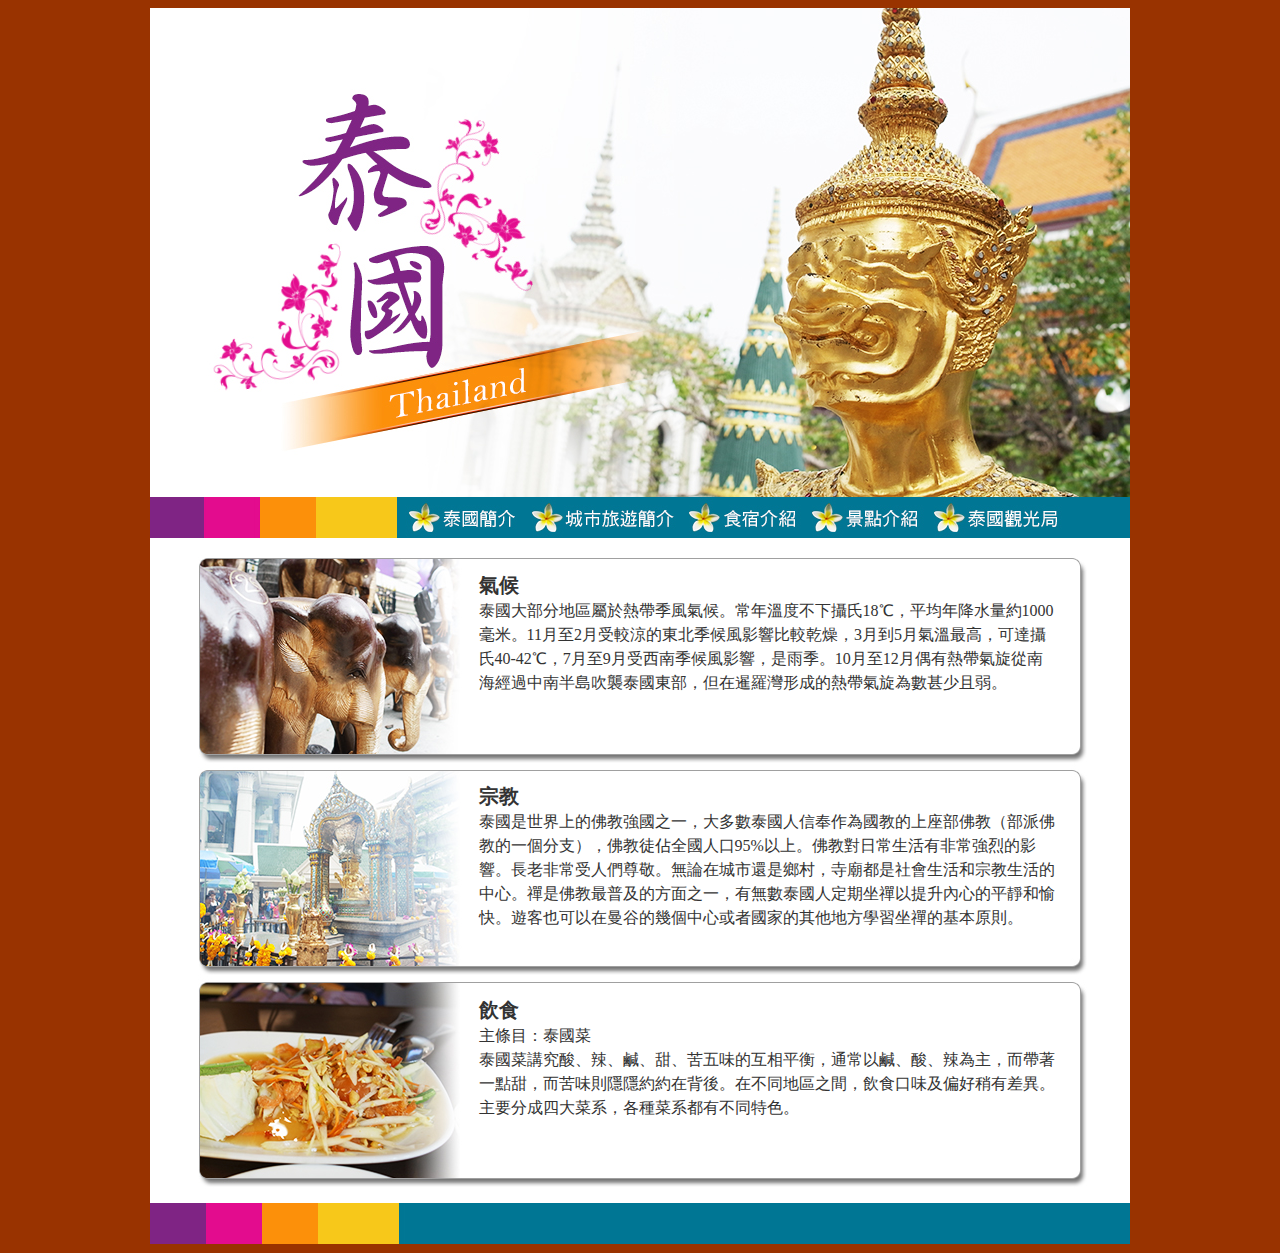
<file: 106/index.html>
<!DOCTYPE html PUBLIC "-//W3C//DTD XHTML 1.0 Transitional//EN" "http://www.w3.org/TR/xhtml1/DTD/xhtml1-transitional.dtd">
<html xmlns="http://www.w3.org/1999/xhtml">
<head>
<title>泰國觀光旅遊資訊</title>
<meta http-equiv="Content-Type" content="text/html; charset=utf-8" />
<style type="text/css">
img {
	margin:0;
	padding:0;
	border:none ;
}

h2 {
	font-size: 20px;
	color:#333 ;
	margin:0;
	padding:0;
}
p {
	font-size:16px ;
	line-height:24px;
	color:#333 ;
	margin:0;
}
</style>
<meta name="keywords" content="泰國,曼谷,四面佛" />
</head>
<body bgcolor="#993300">
<!-- Save for Web Slices (Untitled-1.psd) -->
<table width="981" border="0" align="center" cellpadding="0" cellspacing="0" id="Table_01">
	<tr>
		<td colspan="8">
			<img id="index_01" src="images/index_01.jpg" width="980" height="489" alt="" /></td>
		<td>
			<img src="images/spacer.gif" width="1" height="489" alt="" /></td>
	</tr>
	<tr>
		<td>
			<img id="index_02" src="images/index_02.jpg" width="247" height="41" alt="" /></td>
		<td colspan="2">
			<img id="index_03" src="images/index_03.jpg" width="135" height="41" alt="" /></td>
		<td>
			<img id="index_04" src="images/index_04.jpg" width="157" height="41" alt="" /></td>
		<td>
			<img id="index_05" src="images/index_05.jpg" width="123" height="41" alt="" /></td>
		<td>
			<img id="index_06" src="images/index_06.jpg" width="122" height="41" alt="" /></td>
		<td colspan="2"><a href="http://www.tattpe.org.tw/Main/Main.aspx"><img src="images/index_07.jpg" alt="" name="index_07" width="196" height="41" id="index_07" /></a></td>
		<td>
			<img src="images/spacer.gif" width="1" height="41" alt="" /></td>
	</tr>
	<tr>
		<td colspan="8">
			<img id="index_08" src="images/index_08.jpg" width="980" height="21" alt="" /></td>
		<td>
			<img src="images/spacer.gif" width="1" height="21" alt="" /></td>
	</tr>
	<tr>
		<td colspan="2" rowspan="7">
			<img id="index_09" src="images/index_09.jpg" width="329" height="624" alt="" /></td>
		<td colspan="6">
			<img id="index_10" src="images/index_10.jpg" width="651" height="13" alt="" /></td>
		<td>
			<img src="images/spacer.gif" width="1" height="13" alt="" /></td>
	</tr>
	<tr>
		<td colspan="5" valign="top" bgcolor="#FFFFFF"><h2>氣候<br />
	    </h2>
	    <p>泰國大部分地區屬於熱帶季風氣候。常年溫度不下攝氏18℃，平均年降水量約1000毫米。11月至2月受較涼的東北季候風影響比較乾燥，3月到5月氣溫最高，可達攝氏40-42℃，7月至9月受西南季候風影響，是雨季。10月至12月偶有熱帶氣旋從南海經過中南半島吹襲泰國東部，但在暹羅灣形成的熱帶氣旋為數甚少且弱。</p></td>
		<td rowspan="7">
			<img id="index_12" src="images/index_12.jpg" width="75" height="631" alt="" /></td>
		<td>
			<img src="images/spacer.gif" width="1" height="175" alt="" /></td>
	</tr>
	<tr>
		<td colspan="5">
			<img id="index_13" src="images/index_13.jpg" width="576" height="36" alt="" /></td>
		<td>
			<img src="images/spacer.gif" width="1" height="36" alt="" /></td>
	</tr>
	<tr>
		<td colspan="5" valign="top" bgcolor="#FFFFFF"><h2>宗教<br />
	    </h2>
	    <p>泰國是世界上的佛教強國之一，大多數泰國人信奉作為國教的上座部佛教（部派佛教的一個分支），佛教徒佔全國人口95%以上。佛教對日常生活有非常強烈的影響。長老非常受人們尊敬。無論在城市還是鄉村，寺廟都是社會生活和宗教生活的中心。禪是佛教最普及的方面之一，有無數泰國人定期坐禪以提升內心的平靜和愉快。遊客也可以在曼谷的幾個中心或者國家的其他地方學習坐禪的基本原則。</p></td>
		<td>
			<img src="images/spacer.gif" width="1" height="177" alt="" /></td>
	</tr>
	<tr>
		<td colspan="5">
			<img id="index_15" src="images/index_15.jpg" width="576" height="37" alt="" /></td>
		<td>
			<img src="images/spacer.gif" width="1" height="37" alt="" /></td>
	</tr>
	<tr>
		<td colspan="5" valign="top" bgcolor="#FFFFFF"><h2>飲食<br />
		  </h2>
		  <p>主條目：泰國菜<br />
	    泰國菜講究酸、辣、鹹、甜、苦五味的互相平衡，通常以鹹、酸、辣為主，而帶著一點甜，而苦味則隱隱約約在背後。在不同地區之間，飲食口味及偏好稍有差異。主要分成四大菜系，各種菜系都有不同特色。</p></td>
		<td>
			<img src="images/spacer.gif" width="1" height="173" alt="" /></td>
	</tr>
	<tr>
		<td colspan="5" rowspan="2">
			<img id="index_17" src="images/index_17.jpg" width="576" height="33" alt="" /></td>
		<td>
			<img src="images/spacer.gif" width="1" height="13" alt="" /></td>
	</tr>
	<tr>
		<td colspan="2">
			<img id="index_18" src="images/index_18.jpg" width="329" height="20" alt="" /></td>
		<td>
			<img src="images/spacer.gif" width="1" height="20" alt="" /></td>
	</tr>
	<tr>
		<td colspan="8">
			<img id="index_19" src="images/index_19.jpg" width="980" height="41" alt="" /></td>
		<td>
			<img src="images/spacer.gif" width="1" height="41" alt="" /></td>
	</tr>
	<tr>
		<td>
			<img src="images/spacer.gif" width="247" height="1" alt="" /></td>
		<td>
			<img src="images/spacer.gif" width="82" height="1" alt="" /></td>
		<td>
			<img src="images/spacer.gif" width="53" height="1" alt="" /></td>
		<td>
			<img src="images/spacer.gif" width="157" height="1" alt="" /></td>
		<td>
			<img src="images/spacer.gif" width="123" height="1" alt="" /></td>
		<td>
			<img src="images/spacer.gif" width="122" height="1" alt="" /></td>
		<td>
			<img src="images/spacer.gif" width="121" height="1" alt="" /></td>
		<td>
			<img src="images/spacer.gif" width="75" height="1" alt="" /></td>
		<td></td>
	</tr>
</table>
<!-- End Save for Web Slices -->
</body>
</html>
</file>
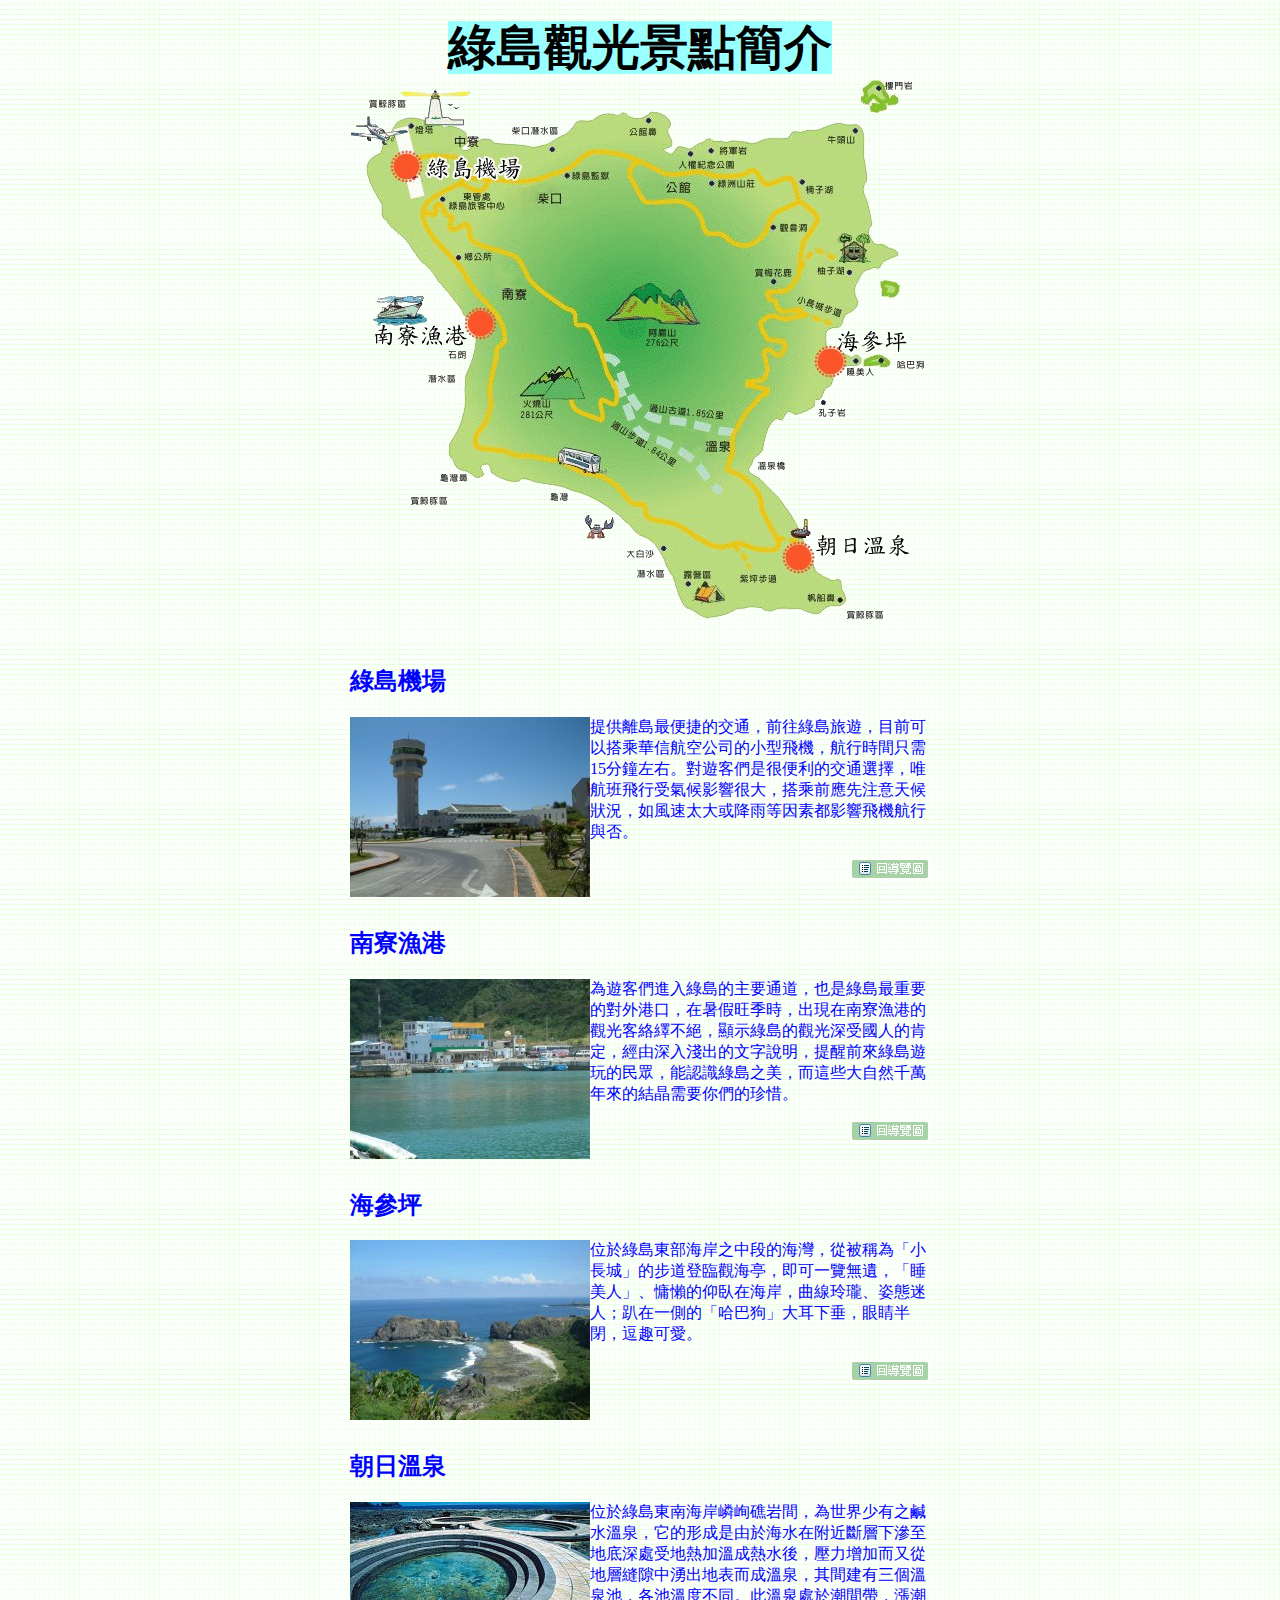
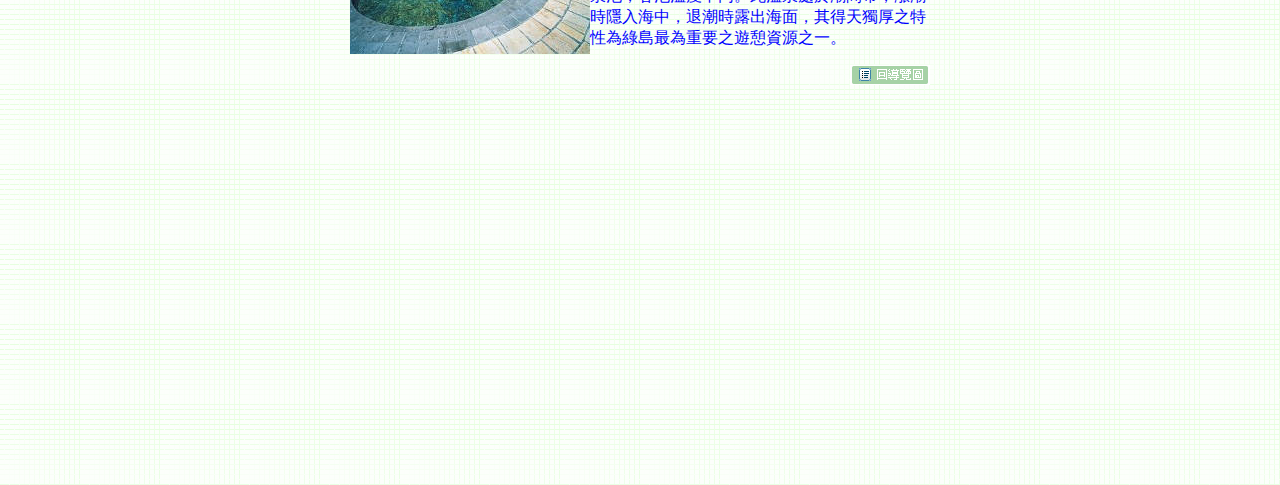
<file: 108/index.html>
<!DOCTYPE html PUBLIC "-//W3C//DTD XHTML 1.0 Transitional//EN" "http://www.w3.org/TR/xhtml1/DTD/xhtml1-transitional.dtd">
<html xmlns="http://www.w3.org/1999/xhtml">
<head>
<meta http-equiv="Content-Type" content="text/html; charset=utf-8" />
<title>綠島旅遊資訊</title>
<style type="text/css">
<!--
#t {
	font: bold 36pt "標楷體";
	color: #000;
	background: #9FF;
}
body,td,th {
	font-size: 12pt;
	color: #00f;
}
body {
	background-image: url(images/bg.gif);
	margin-top: 0px;
}
-->
</style></head>
<body>
<p style="text-align: center"><span  id="t" >綠島觀光景點簡介</span><br />
<a name="top" id="top"></a><img src="images/map.gif" width="579" height="539" usemap="#Map" border="0" />
<map name="Map" id="Map">
  <area shape="circle" coords="53,87,13" href="#a" title="綠島機場"/>
  <area shape="circle" coords="129,245,13" href="#b" title="南寮漁港"/>
  <area shape="circle" coords="480,282,14" href="#c" title="海參坪"/>
  <area shape="circle" coords="449,477,13" href="#d" title="朝日溫泉"/>
</map>
</p>
<table width="600" border="0" align="center" cellpadding="0" cellspacing="10" id="content">
  <tr>
    <td><h2><a name="a" id="a"></a>綠島機場</h2>
    <p><img src="images/p1.jpg" width="240" height="180" align="left" />提供離島最便捷的交通，前往綠島旅遊，目前可以搭乘華信航空公司的小型飛機，航行時間只需15分鐘左右。對遊客們是很便利的交通選擇，唯航班飛行受氣候影響很大，搭乘前應先注意天候狀況，如風速太大或降雨等因素都影響飛機航行與否。</p>
    <p><a href="#top"><img src="images/top.gif" width="80" height="20" title="回導覽圖" border="0" align="right" /></a></p></td>
  </tr>
  <tr>
    <td><h2><a name="b" id="b"></a>南寮漁港</h2>
    <p><img src="images/p2.jpg" width="240" height="180" align="left" />為遊客們進入綠島的主要通道，也是綠島最重要的對外港口，在暑假旺季時，出現在南寮漁港的觀光客絡繹不絕，顯示綠島的觀光深受國人的肯定，經由深入淺出的文字說明，提醒前來綠島遊玩的民眾，能認識綠島之美，而這些大自然千萬年來的結晶需要你們的珍惜。</p>
    <p><a href="#top"><img src="images/top.gif" alt="" width="80" height="20" title="回導覽圖" border="0" align="right" /></a></p></td>
  </tr>
  <tr>
    <td><h2><a name="c" id="c"></a>海參坪</h2>
    <p><img src="images/p3.jpg" width="240" height="180" align="left" />位於綠島東部海岸之中段的海灣，從被稱為「小長城」的步道登臨觀海亭，即可一覽無遺，「睡美人」、慵懶的仰臥在海岸，曲線玲瓏、姿態迷人；趴在一側的「哈巴狗」大耳下垂，眼睛半閉，逗趣可愛。</p>
    <p><a href="#top"><img src="images/top.gif" alt="" width="80" height="20" title="回導覽圖" border="0" align="right" /></a></p></td>
  </tr>
  <tr>
    <td><h2><a name="d" id="d"></a>朝日溫泉</h2>
    <p><img src="images/p4.jpg" width="240" height="152" align="left" />位於綠島東南海岸嶙峋礁岩間，為世界少有之鹹水溫泉，它的形成是由於海水在附近斷層下滲至地底深處受地熱加溫成熱水後，壓力增加而又從地層縫隙中湧出地表而成溫泉，其間建有三個溫泉池，各池溫度不同。此溫泉處於潮間帶，漲潮時隱入海中，退潮時露出海面，其得天獨厚之特性為綠島最為重要之遊憩資源之一。</p>
    <p><a href="#top"><img src="images/top.gif" alt="" width="80" height="20" title="回導覽圖" border="0" align="right" /></a></p></td>
  </tr>
</table>
<p>&nbsp;</p>
<p>&nbsp;</p>
<p>&nbsp;</p>
<p>&nbsp;</p>
<p>&nbsp;</p>
<p>&nbsp;</p>
<p>&nbsp;</p>
<p>&nbsp;</p>
<p>&nbsp;</p>
<p>&nbsp;</p>
<p>&nbsp;</p>
</body>
</html>
</file>
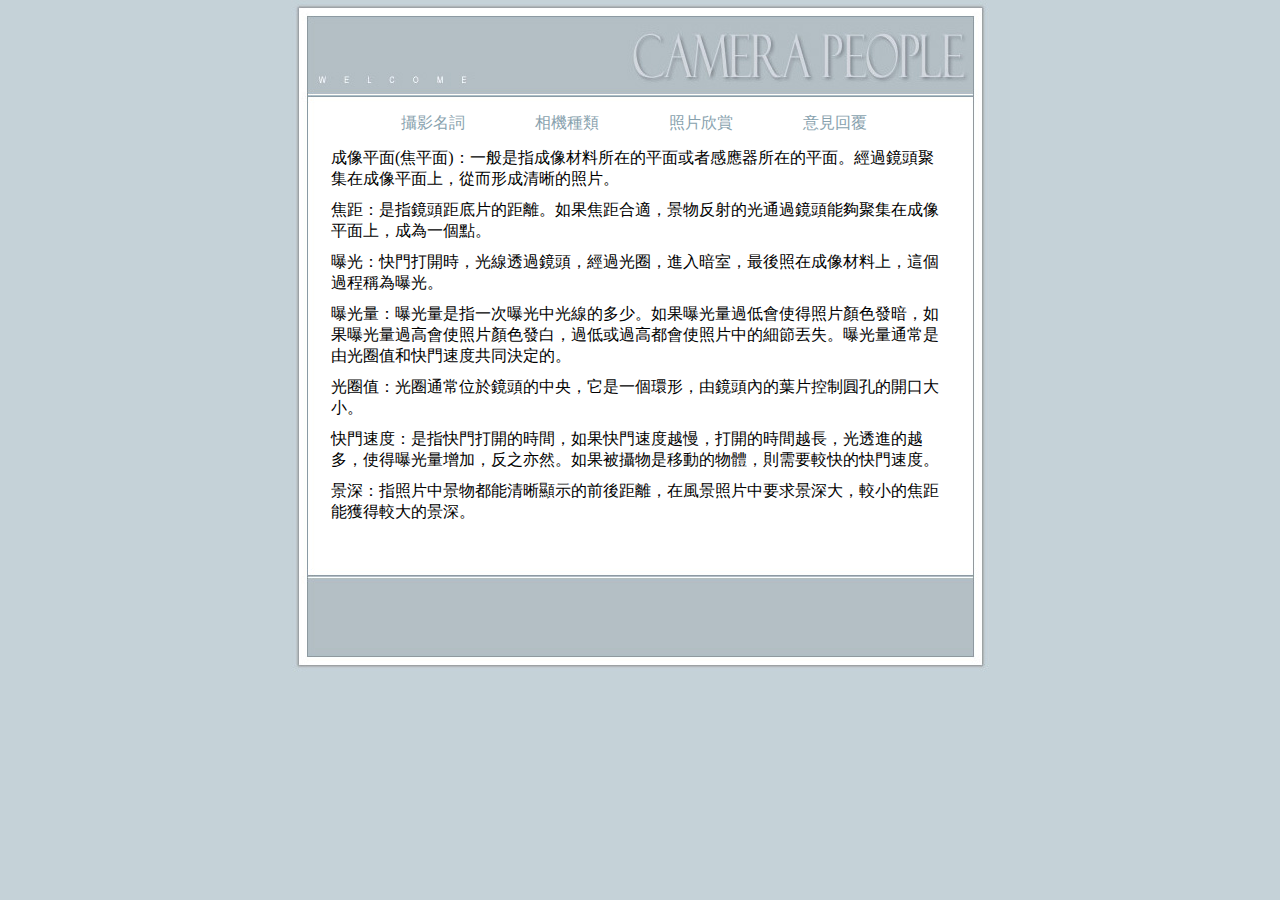
<file: 204/index.html>
<!DOCTYPE html PUBLIC "-//W3C//DTD XHTML 1.0 Transitional//EN" "http://www.w3.org/TR/xhtml1/DTD/xhtml1-transitional.dtd">
<html xmlns="http://www.w3.org/1999/xhtml">
<head>
<meta http-equiv="Content-Type" content="text/html; charset=utf-8" />
<title>CAMERA PEOPLE</title>
<link href="main.css" rel="stylesheet" type="text/css" />
</head>
<body style="background-color: #C5D2D8; margin-top: 0px; margin-bottom: 0px; margin-left: 0px; margin-right: 0px;">

<div id="header">
		
</div>
<div id="menu">
  <ul>
    <li><a href="index.html">攝影名詞</a></li>
    <li><a href="camera-1.html">相機種類</a></li>
    <li><a href="camera-2.html">照片欣賞</a></li>
    <li><a href="mailto:nneo@mail.csf.org">意見回覆</a></li>
  </ul>
</div>
<div id="content">
<p>成像平面(焦平面)：一般是指成像材料所在的平面或者感應器所在的平面。經過鏡頭聚集在成像平面上，從而形成清晰的照片。
  </p>
  <p> 焦距：是指鏡頭距底片的距離。如果焦距合適，景物反射的光通過鏡頭能夠聚集在成像平面上，成為一個點。</p>
  <p> 曝光：快門打開時，光線透過鏡頭，經過光圈，進入暗室，最後照在成像材料上，這個過程稱為曝光。</p>
  <p> 曝光量：曝光量是指一次曝光中光線的多少。如果曝光量過低會使得照片顏色發暗，如果曝光量過高會使照片顏色發白，過低或過高都會使照片中的細節丟失。曝光量通常是由光圈值和快門速度共同決定的。</p>
  <p> 光圈值：光圈通常位於鏡頭的中央，它是一個環形，由鏡頭內的葉片控制圓孔的開口大小。</p>
  <p> 快門速度：是指快門打開的時間，如果快門速度越慢，打開的時間越長，光透進的越多，使得曝光量增加，反之亦然。如果被攝物是移動的物體，則需要較快的快門速度。</p>
  <p> 景深：指照片中景物都能清晰顯示的前後距離，在風景照片中要求景深大，較小的焦距能獲得較大的景深。</p>
</div>
<div id="footer">

</div>

</body>
</html>
</file>
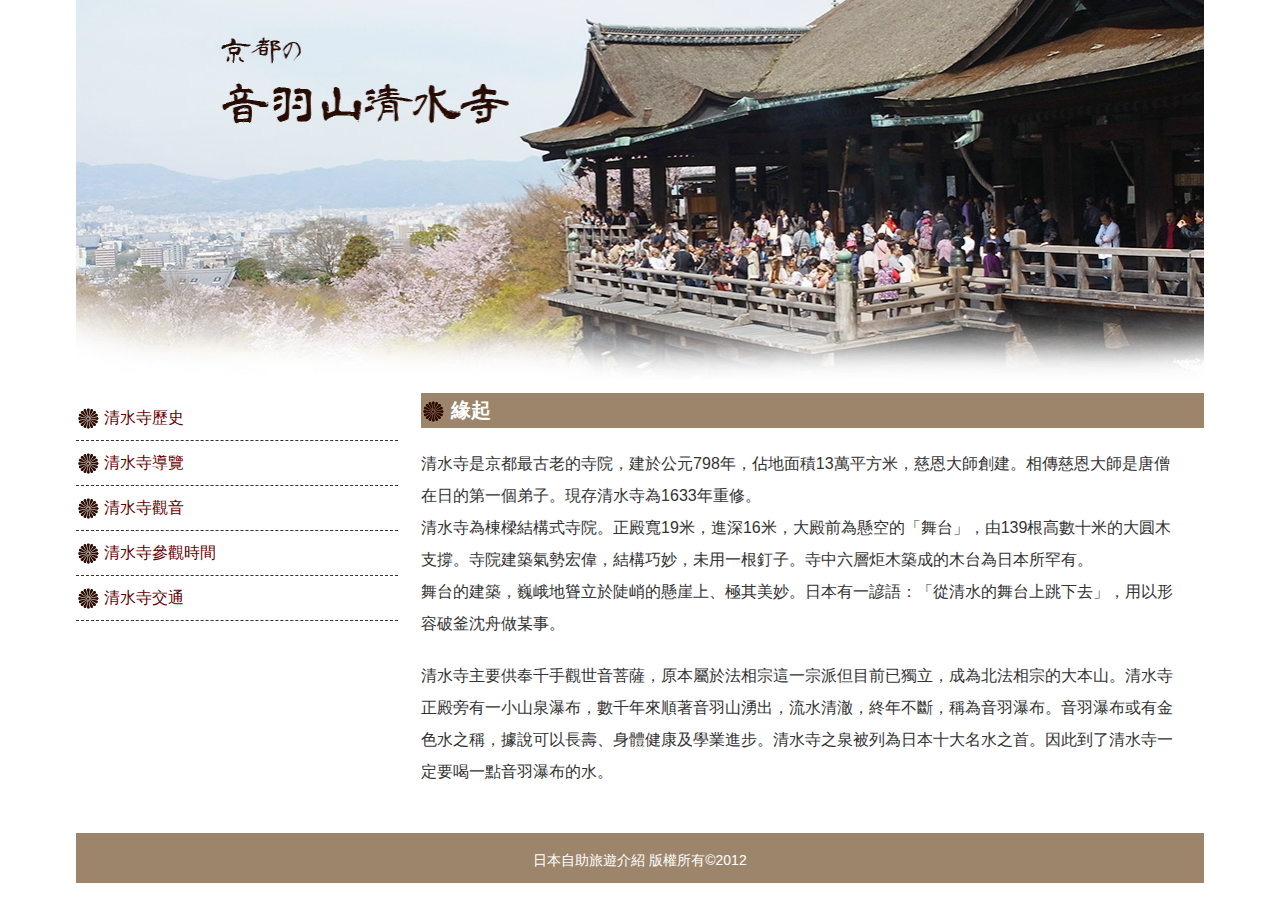
<file: 206/index.html>
<!doctype html>
<!--[if lt IE 7]> <html class="ie6 oldie"> <![endif]-->
<!--[if IE 7]>    <html class="ie7 oldie"> <![endif]-->
<!--[if IE 8]>    <html class="ie8 oldie"> <![endif]-->
<!--[if gt IE 8]><!-->
<html class="">
<!--<![endif]-->
<head>
<meta charset="utf-8">
<meta name="viewport" content="width=device-width, initial-scale=1">
<title>清水寺旅遊介紹</title>
<link href="boilerplate.css" rel="stylesheet" type="text/css">

<style type="text/css">


img{
	margin:0;
	padding:0;
}

.gridContainer.clearfix #LayoutDiv4{
	height:50px ;
	background-color:#9D856C ;
	}
.gridContainer.clearfix #LayoutDiv4 p{
		text-align:center ;
		font-size:14px ;
		color:#fff;
		padding:5px 10px ;
}
ul {
	font-size: 16px;
	line-height: 32px;
	color: #600;
	padding: 0px;
	list-style-type: none;
}
li {
	background-image: url(images/sidebar_li.png);
	background-repeat: no-repeat;
	background-position: left center;
	padding-top: 6px;
	padding-right: 0px;
	padding-bottom: 6px;
	padding-left: 28px;
	border-bottom-width: 1px;
	border-bottom-style: dashed;
	border-bottom-color: #333;
}
h1 {
	font-size: 20px;
	color: #FFF;
	background-color: #9D856C;
	background-image: url(images/sidebar_li.png);
	background-repeat: no-repeat;
	background-position: left center;
	padding-top: 5px;
	padding-right: 0px;
	padding-bottom: 5px;
	padding-left: 30px;
}
</style>
<link href="main.css" rel="stylesheet" type="text/css">
<!-- 
To learn more about the conditional comments around the html tags at the top of the file:
paulirish.com/2008/conditional-stylesheets-vs-css-hacks-answer-neither/

Do the following if you're using your customized build of modernizr (http://www.modernizr.com/):
* insert the link to your js here
* remove the link below to the html5shiv
* add the "no-js" class to the html tags at the top
* you can also remove the link to respond.min.js if you included the MQ Polyfill in your modernizr build 
-->
<!--[if lt IE 9]>
<script src="//html5shiv.googlecode.com/svn/trunk/html5.js"></script>
<![endif]-->
<script src="respond.min.js"></script>
</head>
<body>
<div class="gridContainer clearfix">
  <div id="LayoutDiv1">

  </div>
  <div id="LayoutDiv2">
    <ul>
      <li>清水寺歷史</li>
      <li>清水寺導覽</li>
      <li>清水寺觀音</li>
      <li>清水寺參觀時間</li>
      <li>清水寺交通<br>
      </li>
    </ul>
  </div>
  <div id="LayoutDiv3">
    <h1>緣起</h1>
    <p>清水寺是京都最古老的寺院，建於公元798年，佔地面積13萬平方米，慈恩大師創建。相傳慈恩大師是唐僧在日的第一個弟子。現存清水寺為1633年重修。<br>
      清水寺為棟樑結構式寺院。正殿寬19米，進深16米，大殿前為懸空的「舞台」，由139根高數十米的大圓木支撐。寺院建築氣勢宏偉，結構巧妙，未用一根釘子。寺中六層炬木築成的木台為日本所罕有。<br>
      舞台的建築，巍峨地聳立於陡峭的懸崖上、極其美妙。日本有一諺語：「從清水的舞台上跳下去」，用以形容破釜沈舟做某事。<br>
    </p>
    <p>清水寺主要供奉千手觀世音菩薩，原本屬於法相宗這一宗派但目前已獨立，成為北法相宗的大本山。清水寺正殿旁有一小山泉瀑布，數千年來順著音羽山湧出，流水清澈，終年不斷，稱為音羽瀑布。音羽瀑布或有金色水之稱，據說可以長壽、身體健康及學業進步。清水寺之泉被列為日本十大名水之首。因此到了清水寺一定要喝一點音羽瀑布的水。 </p>
  </div>
  <p>&nbsp;</p>
  <div id="LayoutDiv4">
    <p>日本自助旅遊介紹 版權所有&copy;2012</p>
  </div>
</div>
</body>
</html>
</file>
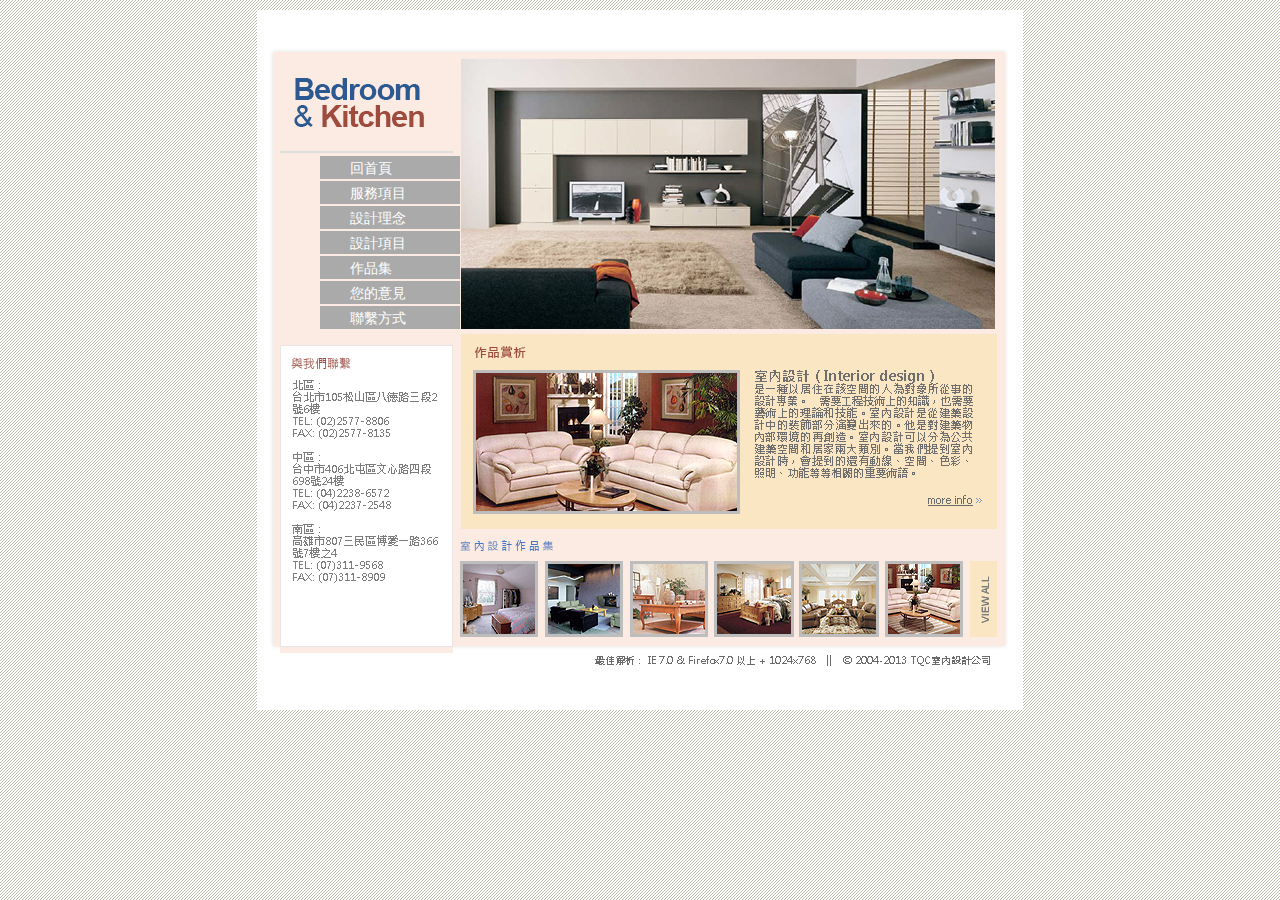
<file: 208/index.html>
<!DOCTYPE html PUBLIC "-//W3C//DTD XHTML 1.0 Transitional//EN" "http://www.w3.org/TR/xhtml1/DTD/xhtml1-transitional.dtd">
<html xmlns="http://www.w3.org/1999/xhtml">
<head>
<meta http-equiv="Content-Type" content="text/html; charset=utf-8" />
<title>無標題文件</title>
<link href="web.css" rel="stylesheet" type="text/css" />
</head>

<body>
<div id="header"></div>
<div id="main">
  <div id="mainL"><img src="images/logo.png" width="173" height="97" />
    <ul>
      <li><a href="#">回首頁</a></li>
      <li><a href="#">服務項目</a></li>
      <li><a href="#">設計理念</a></li>
      <li><a href="#">設計項目</a></li>
      <li><a href="#">作品集</a></li>
      <li><a href="#">您的意見</a></li>
      <li><a href="#">聯繫方式</a></li>
    </ul>
  <img src="images/contact.png" width="173" height="308" />  </div>
  <div id="mainR"><img src="images/banner.png" name="banner" width="537" height="270" id="banner" /><img src="images/portfolio.png" width="537" height="308" /></div>
</div>
<div id="footer"></div>
</body>
</html>
</file>
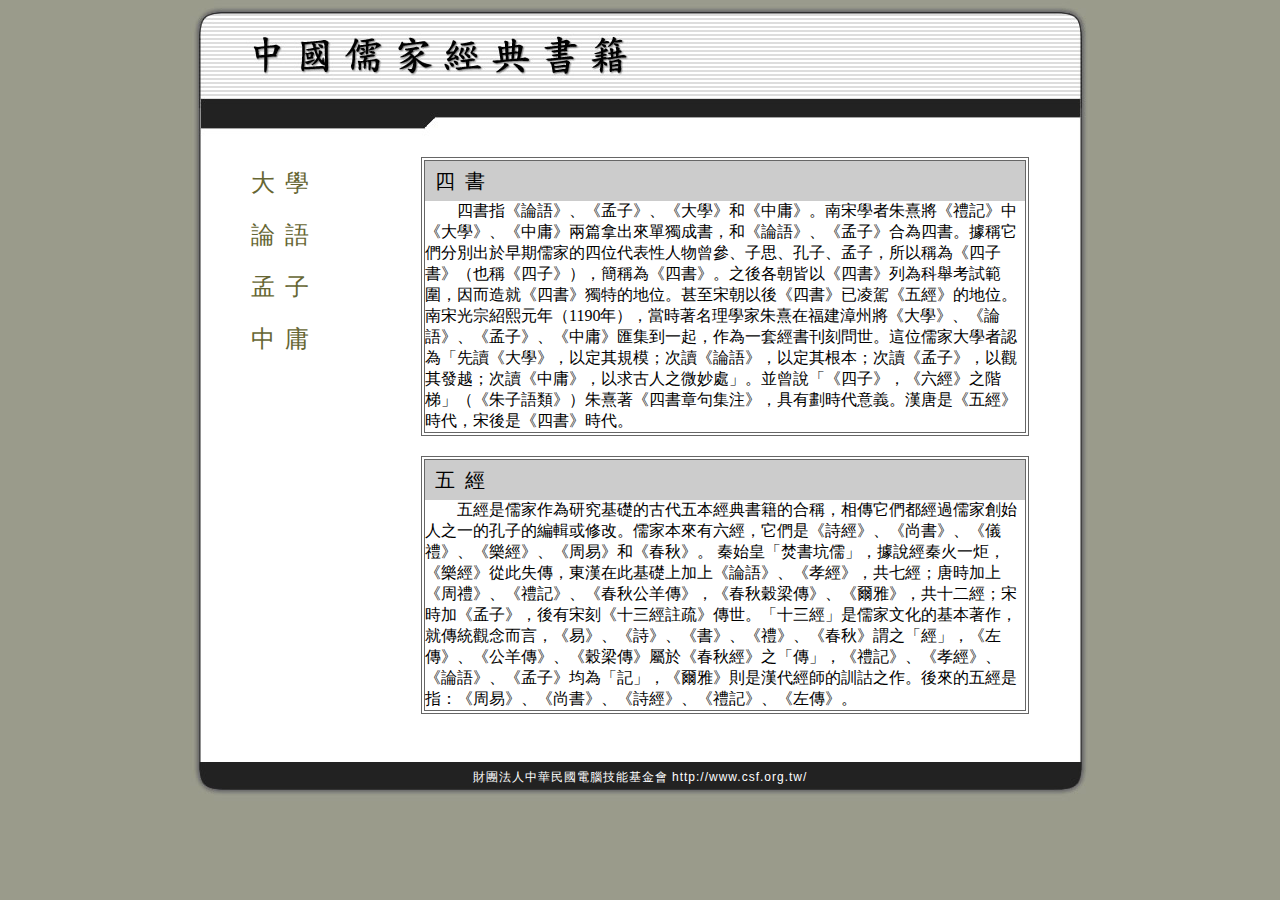
<file: 210/index.html>
<!DOCTYPE html PUBLIC "-//W3C//DTD XHTML 1.0 Transitional//EN" "http://www.w3.org/TR/xhtml1/DTD/xhtml1-transitional.dtd">
<html xmlns="http://www.w3.org/1999/xhtml">
<head>
<meta http-equiv="Content-Type" content="text/html; charset=utf-8" />
<title>四書五經</title>
<style type="text/css">
@import url("main.css");

body {
	background-color: #9A9B8B;
}
</style>
<link href="csf.css" rel="stylesheet" type="text/css" />
</head>

<body>
<div id="header">
</div>

<div id="content">
  <div id="cleft">
    <p><a href="#">大學</a></p>
    <p><a href="#">論語</a></p>
    <p><a href="#">孟子</a></p>
    <p><a href="#">中庸</a></p>
  </div>
  
  <div id="cright">
      <div class="box">
        <h2>四書</h2>
        <p>　　四書指《論語》、《孟子》、《大學》和《中庸》。南宋學者朱熹將《禮記》中《大學》、《中庸》兩篇拿出來單獨成書，和《論語》、《孟子》合為四書。據稱它們分別出於早期儒家的四位代表性人物曾參、子思、孔子、孟子，所以稱為《四子書》（也稱《四子》），簡稱為《四書》。之後各朝皆以《四書》列為科舉考試範圍，因而造就《四書》獨特的地位。甚至宋朝以後《四書》已凌駕《五經》的地位。
   南宋光宗紹熙元年（1190年），當時著名理學家朱熹在福建漳州將《大學》、《論語》、《孟子》、《中庸》匯集到一起，作為一套經書刊刻問世。這位儒家大學者認為「先讀《大學》，以定其規模；次讀《論語》，以定其根本；次讀《孟子》，以觀其發越；次讀《中庸》，以求古人之微妙處」。並曾說「《四子》，《六經》之階梯」（《朱子語類》）朱熹著《四書章句集注》，具有劃時代意義。漢唐是《五經》時代，宋後是《四書》時代。</p>
    </div>
    <div class="box">
      <h2>五經</h2>
      <p>　　五經是儒家作為研究基礎的古代五本經典書籍的合稱，相傳它們都經過儒家創始人之一的孔子的編輯或修改。儒家本來有六經，它們是《詩經》、《尚書》、《儀禮》、《樂經》、《周易》和《春秋》。
    秦始皇「焚書坑儒」，據說經秦火一炬，《樂經》從此失傳，東漢在此基礎上加上《論語》、《孝經》，共七經；唐時加上《周禮》、《禮記》、《春秋公羊傳》，《春秋穀梁傳》、《爾雅》，共十二經；宋時加《孟子》，後有宋刻《十三經註疏》傳世。「十三經」是儒家文化的基本著作，就傳統觀念而言，《易》、《詩》、《書》、《禮》、《春秋》謂之「經」，《左傳》、《公羊傳》、《穀梁傳》屬於《春秋經》之「傳」，《禮記》、《孝經》、《論語》、《孟子》均為「記」，《爾雅》則是漢代經師的訓詁之作。後來的五經是指：《周易》、《尚書》、《詩經》、《禮記》、《左傳》。</p>
    </div>
  </div>
</div>

<div id="footer">
  <h2>財團法人中華民國電腦技能基金會 http://www.csf.org.tw/</h2>
</div>
</body>
</html>
</file>
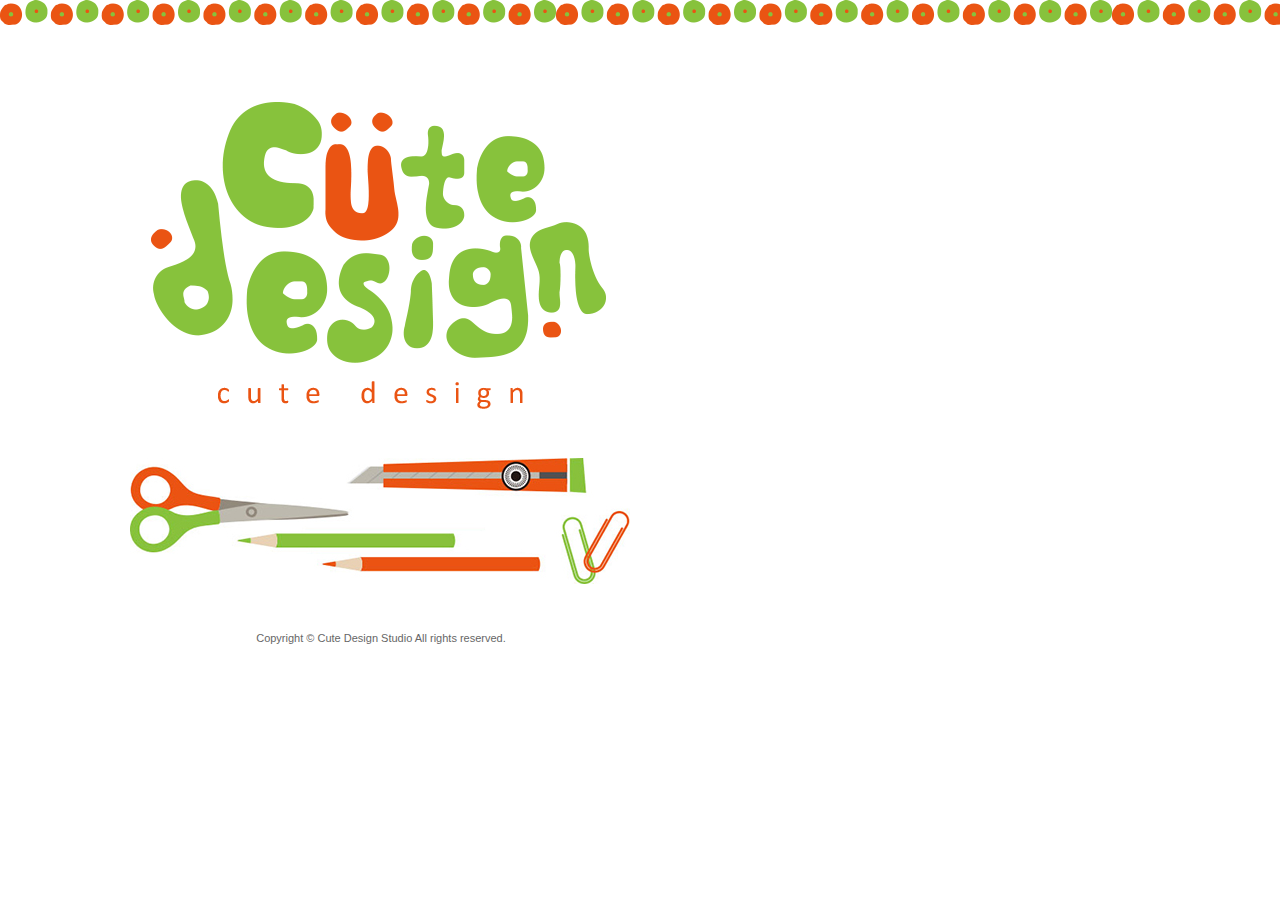
<file: Ch04/index.html>
<!DOCTYPE html PUBLIC "-//W3C//DTD XHTML 1.0 Transitional//EN" "http://www.w3.org/TR/xhtml1/DTD/xhtml1-transitional.dtd">
<html xmlns="http://www.w3.org/1999/xhtml">
<head>
<meta http-equiv="Content-Type" content="text/html; charset=utf-8" />
<title>Cute Design Studio</title>
<style type="text/css">
body,td,th {
	font-family: Arial, Helvetica, sans-serif;
	font-size: 11px;
	color: #666666;
	text-align: center;
}
body {
	background-image: url(images/cute_design_bg.png);
	background-repeat: repeat-x;
	margin-left: 0px;
	margin-top: 0px;
	margin-right: 0px;
	margin-bottom: 0px;
}
#apDiv1 {
	position: absolute;
	left: 241px;
	top: 632px;
	width: 280px;
	height: 20px;
	z-index: 3;
}
#apDiv2 {
	position: absolute;
	left: 151px;
	top: 102px;
	width: 455px;
	height: 312px;
	z-index: 1;
}
#apDiv3 {
	position: absolute;
	left: 130px;
	top: 458px;
	width: 500px;
	height: 126px;
	z-index: 2;
}

.noborder {
	border-top-style: none;
	border-right-style: none;
	border-bottom-style: none;
	border-left-style: none;
}
</style>
</head>

<body>
<div id="apDiv1"> Copyright &copy; Cute Design Studio All rights reserved. </div>
<div id="apDiv2"><a href="main.html"><img src="images/cute_design_logo.png" alt="進入首頁" width="455" height="312" class="noborder" /></a></div>
<div id="apDiv3"><a href="main.html"><img src="images/intro.jpg" alt="進入首頁" width="500" height="126" class="noborder" /></a></div>
</body>
</html>
</file>
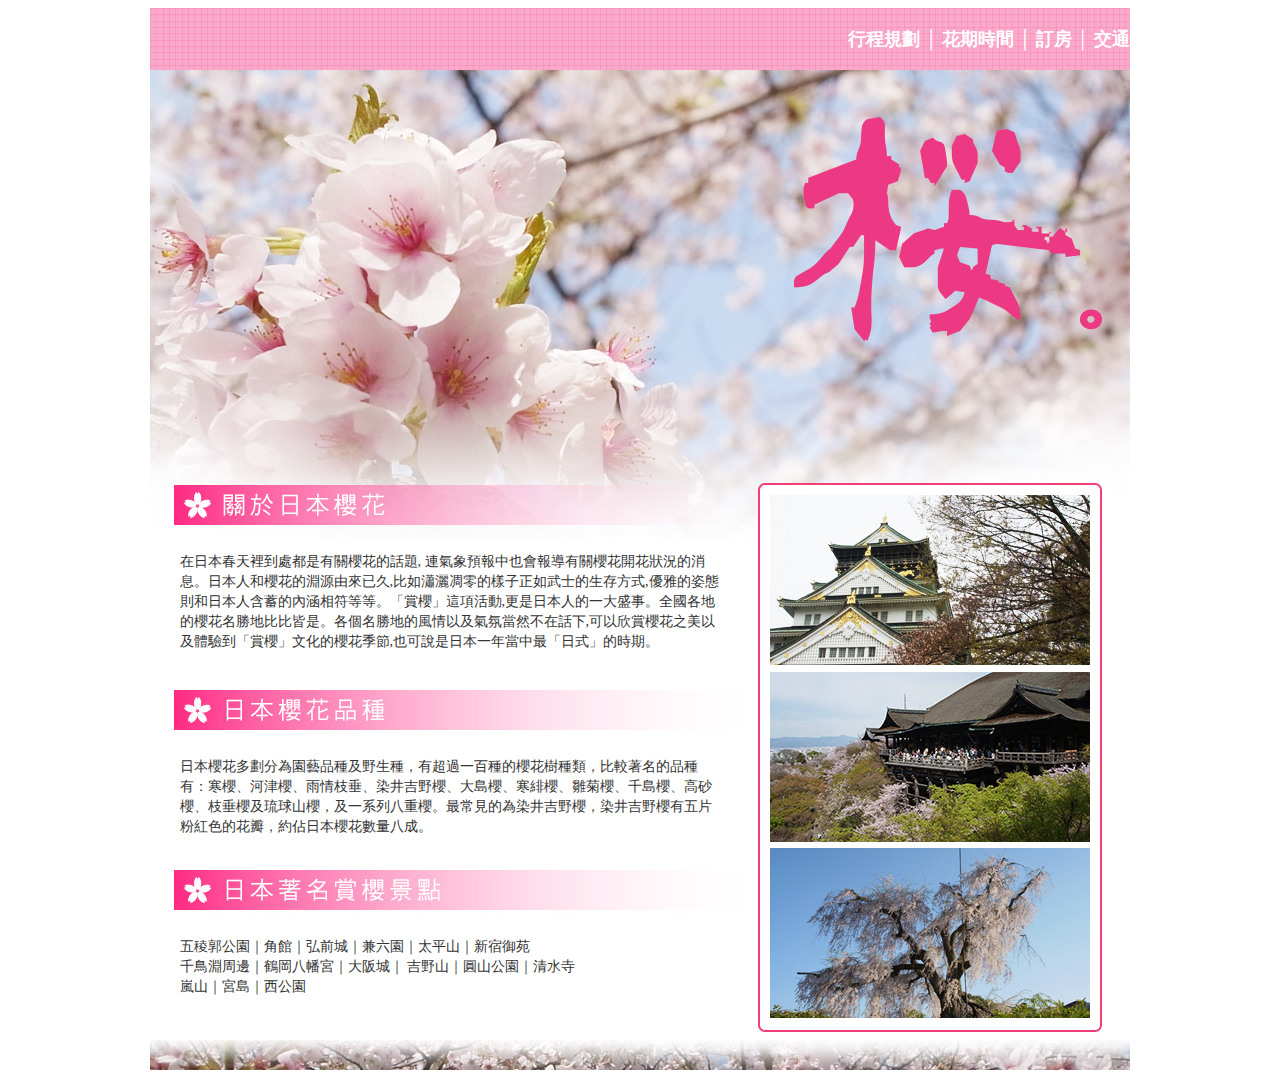
<file: 104/104/index.html>
<!DOCTYPE html PUBLIC "-//W3C//DTD XHTML 1.0 Transitional//EN" "http://www.w3.org/TR/xhtml1/DTD/xhtml1-transitional.dtd">
<html xmlns="http://www.w3.org/1999/xhtml">
<head>
<title>日本賞櫻自助行</title>
<meta http-equiv="Content-Type" content="text/html; charset=utf-8" />
<style type="text/css">
p {
	font-size: 14px;
	line-height: 20px;
	color: #333;
	text-align: left;
}
img {
	border-top-width: 0px;
	border-right-width: 0px;
	border-bottom-width: 0px;
	border-left-width: 0px;
}
body {
	font-family: "細明體", "新細明體", "標楷體";
}
.top_nar {
	font-size: 18px;
	color: #FFF;
	font-weight: bold;
	padding-left: 25px;
}
a:link, a:visited {
	color: #FFFFFF;
	text-decoration: none;
}
a:hover, a:active {
	color: #ED3983;
}
</style>
<meta name="keywords" content="日本賞櫻, 日本自助旅行, 日本櫻花" />
</head>
<body bgcolor="#FFFFFF">

<table width="981" border="0" align="center" cellpadding="0" cellspacing="0" id="Table_01">
	<tr>
		<td colspan="4" align="right" background="images/bg.png" bgcolor="#F9AACA" ><span class="top_nar"><a href="#">行程規劃</a></a> │ <a href="#">花期時間</a> │ <a href="#">訂房</a> │ <a href="#">交通</a></span></td>
		<td>
			<img src="images/spacer.gif" width="1" height="62" alt="" /></td>
	</tr>
	<tr>
		<td colspan="4">
			<img id="index_02" src="images/index_02.jpg" width="980" height="400" alt="" /></td>
		<td>
			<img src="images/spacer.gif" width="1" height="400" alt="" /></td>
	</tr>
	<tr>
		<td rowspan="2">
			<img id="index_03" src="images/index_03.jpg" width="600" height="68" alt="" /></td>
		<td colspan="3">
			<img id="index_04" src="images/index_04.jpg" width="380" height="20" alt="" /></td>
		<td>
			<img src="images/spacer.gif" width="1" height="20" alt="" /></td>
	</tr>
	<tr>
		<td rowspan="7">
			<img id="index_05" src="images/index_05.jpg" width="15" height="550" alt="" /></td>
		<td rowspan="6">
			<img src="images/index_06.jpg" alt="" width="330" height="535" usemap="#index_06Map" id="index_06" border="0" /></td>
		<td rowspan="7">
			<img id="index_07" src="images/index_07.jpg" width="35" height="550" alt="" /></td>
		<td>
			<img src="images/spacer.gif" width="1" height="48" alt="" /></td>
	</tr>
	<tr>
		<td align="center" valign="top"><table width="90%" border="0" cellspacing="0" cellpadding="0">
		  <tr>
		    <td><p>在日本春天裡到處都是有關櫻花的話題, 連氣象預報中也會報導有關櫻花開花狀況的消息。日本人和櫻花的淵源由來已久,比如瀟灑凋零的樣子正如武士的生存方式,優雅的姿態則和日本人含蓄的內涵相符等等。「賞櫻」這項活動,更是日本人的一大盛事。全國各地的櫻花名勝地比比皆是。各個名勝地的風情以及氣氛當然不在話下,可以欣賞櫻花之美以及體驗到「賞櫻」文化的櫻花季節,也可說是日本一年當中最「日式」的時期。<br />
            </p></td>
	      </tr>
	    </table></td>
		<td>
			<img src="images/spacer.gif" width="1" height="142" alt="" /></td>
	</tr>
	<tr>
		<td>
			<img id="index_09" src="images/index_09.jpg" width="600" height="63" alt="" /></td>
		<td>
			<img src="images/spacer.gif" width="1" height="63" alt="" /></td>
	</tr>
	<tr>
		<td align="center" valign="top"><table width="90%" border="0" cellspacing="0" cellpadding="0">
		  <tr>
		    <td><p>日本櫻花多劃分為園藝品種及野生種，有超過一百種的櫻花樹種類，比較著名的品種有：寒櫻、河津櫻、雨情枝垂、染井吉野櫻、大島櫻、寒緋櫻、雛菊櫻、千島櫻、高砂櫻、枝垂櫻及琉球山櫻，及一系列八重櫻。最常見的為染井吉野櫻，染井吉野櫻有五片粉紅色的花瓣，約佔日本櫻花數量八成。</p></td>
	      </tr>
	    </table></td>
		<td>
			<img src="images/spacer.gif" width="1" height="117" alt="" /></td>
	</tr>
	<tr>
		<td>
			<img id="DW01_05" src="images/DW01_05.jpg" width="600" height="63" alt="" /></td>
		<td>
			<img src="images/spacer.gif" width="1" height="63" alt="" /></td>
	</tr>
	<tr>
		<td rowspan="2" align="center" valign="top"><table width="90%" border="0" cellspacing="0" cellpadding="0">
		  <tr>
		    <td><p>五稜郭公園｜角館｜弘前城｜兼六園｜太平山｜新宿御苑<br />
		      千鳥淵周邊｜鶴岡八幡宮｜大阪城｜ 吉野山｜圓山公園｜清水寺<br />
	        嵐山｜宮島｜西公園</p></td>
	      </tr>
	    </table></td>
		<td>
			<img src="images/spacer.gif" width="1" height="102" alt="" /></td>
	</tr>
	<tr>
		<td>
			<img id="index_13" src="images/index_13.jpg" width="330" height="15" alt="" /></td>
		<td>
			<img src="images/spacer.gif" width="1" height="15" alt="" /></td>
	</tr>
	<tr>
		<td colspan="4">
			<img id="index_14" src="images/index_14.jpg" width="980" height="30" alt="" /></td>
		<td>
			<img src="images/spacer.gif" width="1" height="30" alt="" /></td>
	</tr>
</table>


<map name="index_06Map" id="index_06Map">
  <area shape="rect" coords="2,2,326,174" href="#pict1" alt="大阪城" />
  <area shape="rect" coords="6,183,326,351" href="pict2.html " alt="清水寺" />
  <area shape="rect" coords="6,359,325,527" href="#pict3" alt="圓山公園" />
</map>
</body>
</html>
</file>
<file: 204/main.css>
@charset "utf-8";
/* CSS Document */

#header {
	margin:0 auto;
	left:0px;
	top:0px;
	width:698px;
	height:103px;
	background-image:url(images/test_01.jpg);
}

#menu {
	margin:0 auto;
	left:0px;
	top:103px;
	width:698px;
	height:40px;
	background-image:url(images/test_02.jpg);
}

#content {
	margin:0 auto;
	left:0px;
	top:143px;
	width:698px;
	height:425px;
	background-image:url(images/test_03.jpg);
}

#footer {
	margin:0 auto;
	left:0px;
	top:568px;
	width:698px;
	height:107px;
	background-image:url(images/test_04.jpg);
}

#content p {
	margin: 0px 40px;
	padding: 5px 0px;
}

#wrapper {
	margin: 0px auto;
	width: 600px;
	line-height: 1.8em;
	font-size:14px;
}

img{
	border: 1px solid #597684;
	margin-bottom: 10px;
}

#photo1 {
	left: 0;
	top: 0px;
	width: 265px;
	height: 300px;
	background: url(images/Polaroid-all.jpg);
	float: left;
}
a:link {
	color: #88a2ae;
	text-decoration: none;
}
#menu ul {
	margin: 0px;
}
#menu li {
	float: left;
	margin-top: 10px;
	margin-left: 70px;
	list-style-type: none;
}
#column1 {
	background-color: #C5D2D8;
	display: inline;
	float: left;
	width: 140px;
	margin-top: 10px;
	margin-right: 5px;
	margin-bottom: 10px;
	margin-left: 5px;
}
#column2 {
	background-color: #E1E9EC;
	display: inline;
	float: left;
	width: 140px;
	margin-top: 10px;
	margin-right: 5px;
	margin-bottom: 10px;
	margin-left: auto;
}
#column3 {
	background-color: #C5D2D8;
	display: inline;
	float: left;
	width: 140px;
	margin-top: 10px;
	margin-right: 5px;
	margin-bottom: 10px;
	margin-left: 5px;
}
#photo4 {
	background-image: url(images/polaroid-all.jpg);
	background-position: right;
	float: left;
	height: 300px;
	width: 265px;
	position: relative;
	left: 20px;
	top: 0px;
}

#column4 {
	background-color: #E1E9EC;
	display: inline;
	float: left;
	width: 140px;
	margin-top: 10px;
	margin-right: 5px;
	margin-bottom: 10px;
	margin-left: 5px;
}






a:visited {
	color: #88A2AE;
	text-decoration: none;
}
a:hover {
	color: #385058;
	text-decoration: underline;
}
a:active {
	text-decoration: none;
}
</file>
<file: 206/boilerplate.css>
@charset "utf-8";
/*
/* 
 * HTML5 ✰ Boilerplate
 *
 * What follows is the result of much research on cross-browser styling. 
 * Credit left inline and big thanks to Nicolas Gallagher, Jonathan Neal,
 * Kroc Camen, and the H5BP dev community and team.
 *
 * Detailed information about this CSS: h5bp.com/css
 * 
 * Dreamweaver modifications:
 * 1. Commented out selection highlight
 * 2. Removed media queries section (we add our own in a separate file)
 *
 * ==|== normalize ==========================================================
 */


/* =============================================================================
   HTML5 display definitions
   ========================================================================== */

article, aside, details, figcaption, figure, footer, header, hgroup, nav, section { display: block; }
audio, canvas, video { display: inline-block; *display: inline; *zoom: 1; }
audio:not([controls]) { display: none; }
[hidden] { display: none; }

/* =============================================================================
   Base
   ========================================================================== */

/*
 * 1. Correct text resizing oddly in IE6/7 when body font-size is set using em units
 * 2. Force vertical scrollbar in non-IE
 * 3. Prevent iOS text size adjust on device orientation change, without disabling user zoom: h5bp.com/g
 */

html { font-size: 100%; overflow-y: scroll; -webkit-text-size-adjust: 100%; -ms-text-size-adjust: 100%; }

body { margin: 0; font-size: 13px; line-height: 1.231; }

body, button, input, select, textarea { font-family: sans-serif; color: #222; }

/* 
 * Remove text-shadow in selection highlight: h5bp.com/i
 * These selection declarations have to be separate
 * Also: hot pink! (or customize the background color to match your design)
 */

/* Dreamweaver: uncomment these if you do want to customize the selection highlight
 *::-moz-selection { background: #fe57a1; color: #fff; text-shadow: none; }
 *::selection { background: #fe57a1; color: #fff; text-shadow: none; }
 */

/* =============================================================================
   Links
   ========================================================================== */

a { color: #00e; }
a:visited { color: #551a8b; }
a:hover { color: #06e; }
a:focus { outline: thin dotted; }

/* Improve readability when focused and hovered in all browsers: h5bp.com/h */
a:hover, a:active { outline: 0; }


/* =============================================================================
   Typography
   ========================================================================== */

abbr[title] { border-bottom: 1px dotted; }

b, strong { font-weight: bold; }

blockquote { margin: 1em 40px; }

dfn { font-style: italic; }

hr { display: block; height: 1px; border: 0; border-top: 1px solid #ccc; margin: 1em 0; padding: 0; }

ins { background: #ff9; color: #000; text-decoration: none; }

mark { background: #ff0; color: #000; font-style: italic; font-weight: bold; }

/* Redeclare monospace font family: h5bp.com/j */
pre, code, kbd, samp { font-family: monospace, monospace; _font-family: 'courier new', monospace; font-size: 1em; }

/* Improve readability of pre-formatted text in all browsers */
pre { white-space: pre; white-space: pre-wrap; word-wrap: break-word; }

q { quotes: none; }
q:before, q:after { content: ""; content: none; }

small { font-size: 85%; }

/* Position subscript and superscript content without affecting line-height: h5bp.com/k */
sub, sup { font-size: 75%; line-height: 0; position: relative; vertical-align: baseline; }
sup { top: -0.5em; }
sub { bottom: -0.25em; }


/* =============================================================================
   Lists
   ========================================================================== */


dd { margin: 0 0 0 40px; }
nav ul, nav ol { list-style: none; list-style-image: none; margin: 0; padding: 0; }


/* =============================================================================
   Embedded content
   ========================================================================== */

/*
 * 1. Improve image quality when scaled in IE7: h5bp.com/d
 * 2. Remove the gap between images and borders on image containers: h5bp.com/e 
 */

img { border: 0; -ms-interpolation-mode: bicubic; vertical-align: middle; }

/*
 * Correct overflow not hidden in IE9 
 */

svg:not(:root) { overflow: hidden; }


/* =============================================================================
   Figures
   ========================================================================== */

figure { margin: 0; }


/* =============================================================================
   Forms
   ========================================================================== */

form { margin: 0; }
fieldset { border: 0; margin: 0; padding: 0; }

/* Indicate that 'label' will shift focus to the associated form element */
label { cursor: pointer; }

/* 
 * 1. Correct color not inheriting in IE6/7/8/9 
 * 2. Correct alignment displayed oddly in IE6/7 
 */

legend { border: 0; *margin-left: -7px; padding: 0; }

/*
 * 1. Correct font-size not inheriting in all browsers
 * 2. Remove margins in FF3/4 S5 Chrome
 * 3. Define consistent vertical alignment display in all browsers
 */

button, input, select, textarea { font-size: 100%; margin: 0; vertical-align: baseline; *vertical-align: middle; }

/*
 * 1. Define line-height as normal to match FF3/4 (set using !important in the UA stylesheet)
 * 2. Correct inner spacing displayed oddly in IE6/7
 */

button, input { line-height: normal; *overflow: visible; }

/*
 * Reintroduce inner spacing in 'table' to avoid overlap and whitespace issues in IE6/7
 */

table button, table input { *overflow: auto; }

/*
 * 1. Display hand cursor for clickable form elements
 * 2. Allow styling of clickable form elements in iOS
 */

button, input[type="button"], input[type="reset"], input[type="submit"] { cursor: pointer; -webkit-appearance: button; }

/*
 * Consistent box sizing and appearance
 */

input[type="checkbox"], input[type="radio"] { box-sizing: border-box; }
input[type="search"] { -webkit-appearance: textfield; -moz-box-sizing: content-box; -webkit-box-sizing: content-box; box-sizing: content-box; }
input[type="search"]::-webkit-search-decoration { -webkit-appearance: none; }

/* 
 * Remove inner padding and border in FF3/4: h5bp.com/l 
 */

button::-moz-focus-inner, input::-moz-focus-inner { border: 0; padding: 0; }

/* 
 * 1. Remove default vertical scrollbar in IE6/7/8/9 
 * 2. Allow only vertical resizing
 */

textarea { overflow: auto; vertical-align: top; resize: vertical; }

/* Colors for form validity */
input:valid, textarea:valid {  }
input:invalid, textarea:invalid { background-color: #f0dddd; }


/* =============================================================================
   Tables
   ========================================================================== */

table { border-collapse: collapse; border-spacing: 0; }
td { vertical-align: top; }


/* ==|== primary styles =====================================================
   Author: 
   ========================================================================== */
















/* ==|== non-semantic helper classes ========================================
   Please define your styles before this section.
   ========================================================================== */

/* For image replacement */
.ir { display: block; border: 0; text-indent: -999em; overflow: hidden; background-color: transparent; background-repeat: no-repeat; text-align: left; direction: ltr; }
.ir br { display: none; }

/* Hide from both screenreaders and browsers: h5bp.com/u */
.hidden { display: none !important; visibility: hidden; }

/* Hide only visually, but have it available for screenreaders: h5bp.com/v */
.visuallyhidden { border: 0; clip: rect(0 0 0 0); height: 1px; margin: -1px; overflow: hidden; padding: 0; position: absolute; width: 1px; }

/* Extends the .visuallyhidden class to allow the element to be focusable when navigated to via the keyboard: h5bp.com/p */
.visuallyhidden.focusable:active, .visuallyhidden.focusable:focus { clip: auto; height: auto; margin: 0; overflow: visible; position: static; width: auto; }

/* Hide visually and from screenreaders, but maintain layout */
.invisible { visibility: hidden; }

/* Contain floats: h5bp.com/q */ 
.clearfix:before, .clearfix:after { content: ""; display: table; }
.clearfix:after { clear: both; }
.clearfix { zoom: 1; }


/* ==|== print styles =======================================================
   Print styles.
   Inlined to avoid required HTTP connection: h5bp.com/r
   ========================================================================== */
 
 @media print {
  * { background: transparent !important; color: black !important; text-shadow: none !important; filter:none !important; -ms-filter: none !important; } /* Black prints faster: h5bp.com/s */
  a, a:visited { text-decoration: underline; }
  a[href]:after { content: " (" attr(href) ")"; }
  abbr[title]:after { content: " (" attr(title) ")"; }
  .ir a:after, a[href^="javascript:"]:after, a[href^="#"]:after { content: ""; }  /* Don't show links for images, or javascript/internal links */
  pre, blockquote { border: 1px solid #999; page-break-inside: avoid; }
  thead { display: table-header-group; } /* h5bp.com/t */
  tr, img { page-break-inside: avoid; }
  img { max-width: 100% !important; }
  @page { margin: 0.5cm; }
  p, h2, h3 { orphans: 3; widows: 3; }
  h2, h3 { page-break-after: avoid; }
}
</file>
<file: 206/main.css>
@charset "utf-8";
/* Simple fluid media
   Note: Fluid media requires that you remove the media's height and width attributes from the HTML
   http://www.alistapart.com/articles/fluid-images/ 
*/
img, object, embed, video {
	max-width: 100%;
}
/* IE 6 does not support max-width so default to width 100% */
.ie6 img {
	width:100%;
}

/*
	Dreamweaver Fluid Grid Properties
	----------------------------------
	dw-num-cols-mobile:		5;
	dw-num-cols-tablet:		8;
	dw-num-cols-desktop:	10;
	dw-gutter-percentage:	25;
	
	Inspiration from "Responsive Web Design" by Ethan Marcotte 
	http://www.alistapart.com/articles/responsive-web-design
	
	and Golden Grid System by Joni Korpi
	http://goldengridsystem.com/
*/

/* Mobile Layout: 480px and below. */

.gridContainer {
	margin-left: auto;
	margin-right: auto;
	width: 87.36%;
	padding-left: 1.82%;
	padding-right: 1.82%;
}
#LayoutDiv1 {
	clear: both;
	float: left;
	margin-left: 0;
	width: 100%;
	display: block;
	background: url(images/header480.jpg) center top no-repeat;
	height: 130px;
}
#LayoutDiv2 {
	clear: both;
	float: left;
	margin-left: 0;
	width: 100%;
	display: block;
}
#LayoutDiv3 {
	clear: none;
	float: left;
	margin-left: 4.1666%;
	width: 100%;
	display: block;
}
#LayoutDiv3 p {
	font-size:16px ;
	line-height:32px ;
	margin-top:20px ;
	color:#333 ;
	padding-right:20px ;
}
#LayoutDiv4 {
	clear: both;
	float: left;
	margin-left: 0;
	width: 100%;
	display: block;
}

/* Tablet Layout: 481px to 768px. Inherits styles from: Mobile Layout. */

@media only screen and (min-width: 481px) {
.gridContainer {
	width: 90.675%;
	padding-left: 1.1625%;
	padding-right: 1.1625%;
}
#LayoutDiv1 {
	clear: both;
	float: left;
	margin-left: 0;
	width: 100%;
	display: block;
	background: url(images/headermiddle.jpg) center top no-repeat;
	height: 270px;
}
#LayoutDiv2 {
	clear: both;
	float: left;
	margin-left: 0;
	width: 100%;
	display: block;
}
#LayoutDiv3 {
	clear: none;
	float: left;
	margin-left: 2.5641%;
	width: 100%;
	display: block;
}
#LayoutDiv3 p {
	font-size:16px ;
	line-height:32px ;
	margin-top:20px ;
	color:#333 ;
	padding-right:20px ;
}
#LayoutDiv4 {
	clear: both;
	float: left;
	margin-left: 0;
	width: 100%;
	display: block;
}
}

/* Desktop Layout: 769px to a max of 1232px.  Inherits styles from: Mobile Layout and Tablet Layout. */

@media only screen and (min-width: 769px) {
.gridContainer {
	width: 88.2%;
	max-width: 1232px;
	padding-left: 0.9%;
	padding-right: 0.9%;
	margin: auto;
}
#LayoutDiv1 {
	clear: both;
	float: left;
	margin-left: 0;
	width: 100%;
	display: block;
	background: url(images/headerbigger.jpg) center top no-repeat;
	height: 380px;
}
#LayoutDiv2 {
	clear: both;
	float: left;
	margin-left: 0;
	width: 28.5714%;
	display: block;
}
#LayoutDiv3 {
	clear: none;
	float: left;
	margin-left: 2.0408%;
	width: 69.3877%;
	display: block;
}
#LayoutDiv3 p {
	font-size:16px ;
	line-height:32px ;
	margin-top:20px ;
	color:#333 ;
	padding-right:20px ;
}
#LayoutDiv4 {
	clear: both;
	float: left;
	margin-left: 0;
	width: 100%;
	display: block;
}
}
</file>
<file: 208/web.css>
@charset "utf-8";
#header {
	background-image: url(images/header.png);
	height: 49px;
	width: 766px;
	margin-right: auto;
	margin-left: auto;
}
#main {
	background-image: url(images/main.png);
	width: 766px;
	margin-right: auto;
	margin-left: auto;
}
#footer {
	background-image: url(images/footer.png);
	height: 68px;
	width: 766px;
	margin-right: auto;
	margin-left: auto;
}
#mainL {
	float: left;
	width: 173px;
	margin-right: 7px;
	margin-left: 23px;
}
#mainR {
	width: 537px;
	margin-left: 203px;
}
#banner {
	margin-bottom: 5px;
}
ul {
	margin-top: 0px;
	padding-top: 0px;
	list-style-type: none;
}
li a {
	line-height: 25px;
	color: #fff;
	text-decoration: none;
	background-image: url(images/button.png);
	text-indent: 30px;
	display: block;
	height: 25px;
	width: 173px;
}
li a:hover {
	color: #666;
	background-image: url(images/button.png);
	background-position: bottom;
}
body {
	font-size: 14px;
	color: #666;
	background-image: url(images/bg.png);
	margin-top: 10px;
	margin-right: 0px;
	margin-bottom: 0px;
	margin-left: 0px;
	font-family: Georgia, "Times New Roman", Times, serif;
}
</file>
<file: 210/csf.css>
@charset "utf-8";
#header {
	background-image: url(images/ar1.jpg);
	height: 137px;
	width: 900px;
	margin-top: 0px;
	margin-right: auto;
	margin-bottom: 0px;
	margin-left: auto;
}
#content {
	background-image: url(images/ar2.jpg);
	width: 880px;
	margin-top: 0px;
	margin-right: auto;
	margin-bottom: 0px;
	margin-left: auto;
	padding-top: 0px;
	padding-right: 10px;
	padding-bottom: 0px;
	padding-left: 10px;
}
#cleft {
	float: left;
	width: 170px;
	padding-top: 20px;
}
#cright {
	margin-left: 170px;
	padding-top: 20px;
	padding-right: 0px;
	padding-bottom: 20px;
	padding-left: 0px;
}
#cright .box {
	width: 600px;
	margin-top: 0px;
	margin-right: auto;
	margin-bottom: 20px;
	margin-left: auto;
	border: 4px double #666666;
}
#footer {
	background-image: url(images/ar3.jpg);
	clear: both;
	height: 47px;
	width: 900px;
	margin-top: 0px;
	margin-right: auto;
	margin-bottom: 0px;
	margin-left: auto;
}
#cleft p {
	font-family: "標楷體";
	font-size: 24px;
	letter-spacing: 10px;
	text-align: center;
	padding: 10px;
}
#cleft a {
	color: #666633;
	text-decoration: none;
}
#cleft a:hover {
	color: #FF3300;
}
#cright .box h2 {
	font-family: "標楷體";
	font-size: 20px;
	line-height: 40px;
	background-color: #CCCCCC;
	letter-spacing: 10px;
	text-indent: 10px;
}
#c right .box p {
	font-family: "標楷體";
	font-size: 16px;
	line-height: 18px;
	padding: 10px;
}
#footer h2 {
	font-family: Arial;
	font-size: 12px;
	color: #ffffff;
	letter-spacing: 1px;
	text-align: center;
	padding-top: 15px;
}
#content #cright .box p {
	font-family: 標楷體;
}
</file>
